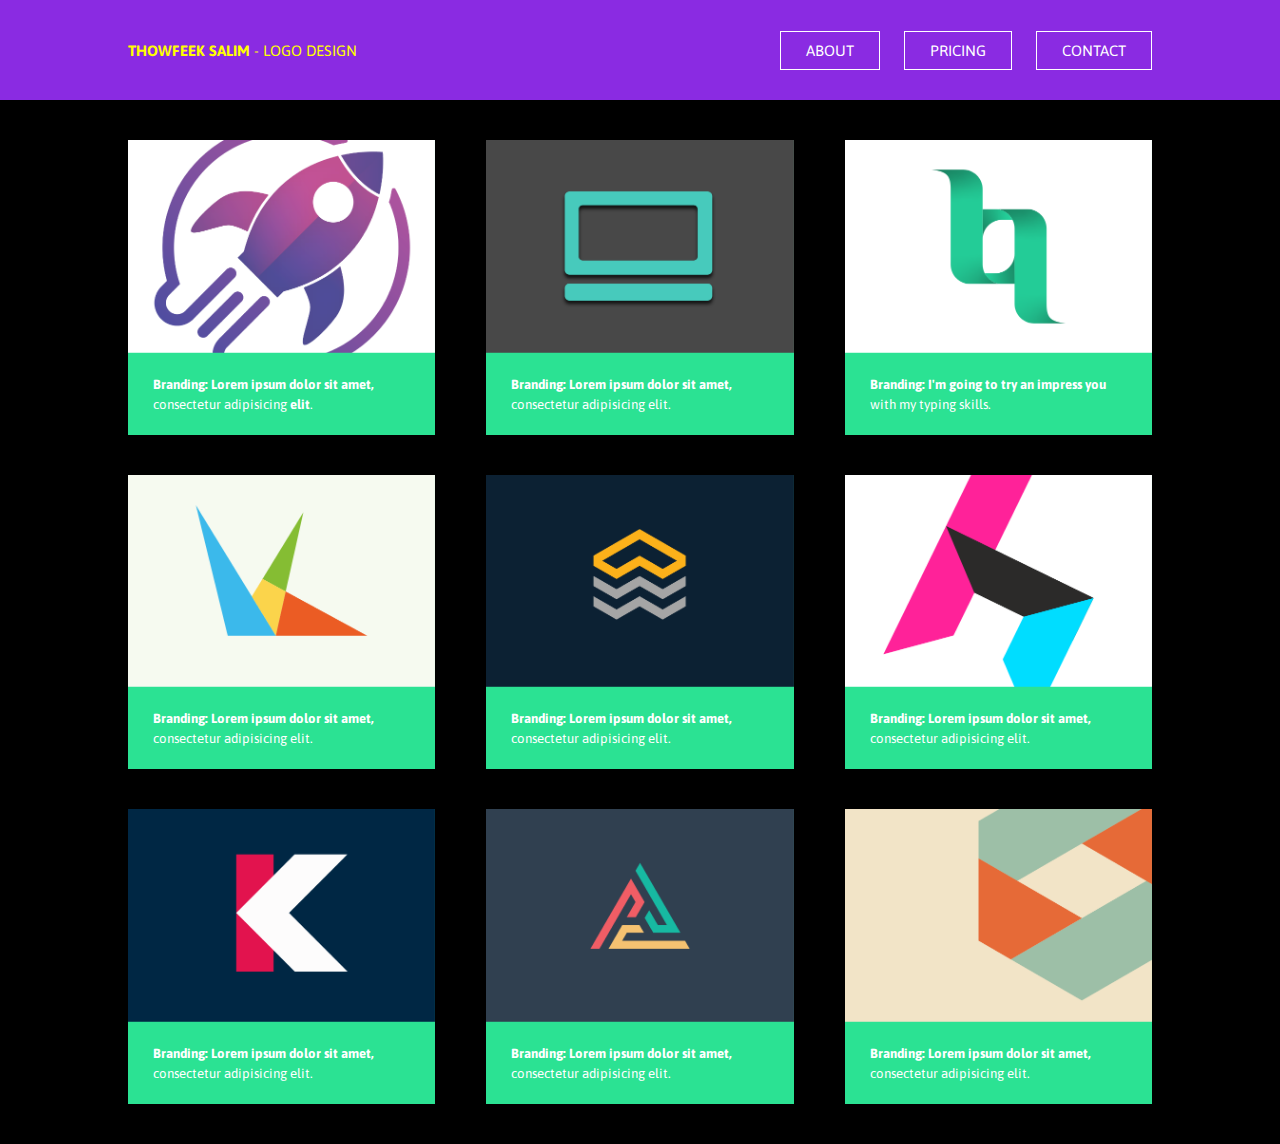
<file: index.html>
<!DOCTYPE html>
<html lang="en">
    <head>
        <meta charset="UTF-8">
        <meta name="viewport" content="width=device-width, initial-scale=1.0">
        <meta http-equiv="X-UA-Compatible" content="ie=edge">
        <title>Thowfeek Salim Logo Design</title>
        <link href="https://fonts.googleapis.com/css?family=Asap:400,700&display=swap" rel="stylesheet">
        <link rel="stylesheet" href="css-reset.css">
        <link rel="stylesheet" href="style.css">

    </head>
    <body>

        <div class="header-container">
            <header>
                <div class="logo"><span class="highlight">THOWFEEK SALIM</span> - LOGO DESIGN</div>
                <nav>
                    <a href="test.html" class="mybutton">ABOUT</a>
                    <a href="test.html" class="mybutton">PRICING</a>
                    <a href="test.html" class="mybutton">CONTACT</a>
                </nav>

                <div class="mob-wrapper">

                    <img src="images/icon-burger-menu.svg" alt="Mobile Menu Icon" style="width: 40px;" class="burgermenu">

                    <div class="mob-nav">
                        <a href="test.html" class="navbutton">ABOUT</a>
                        <a href="test.html" class="navbutton">PRICING</a>
                        <a href="test.html" class="navbutton">CONTACT</a>
                    </div>


                </div>

            </header>
        </div>




        <div class="container">
        
            <div class="col"><img src="images/image1@2x.png" alt="">
                <p>Branding: Lorem ipsum dolor sit amet, consectetur adipisicing <span class="highlight">elit</span>.</p>
            </div>
            <div class="col"><img src="images/image2@2x.png" alt="">
                <p>Branding: Lorem ipsum dolor sit amet, consectetur adipisicing elit.</p>
            </div>
            <div class="col"><img src="images/image3@2x.png" alt="">
                <p>Branding: I'm going to try an impress you with my typing skills.</p>
            </div>
            <div class="col"><img src="images/image4@2x.png" alt="">
                <p>Branding: Lorem ipsum dolor sit amet, consectetur adipisicing elit.</p>
            </div>
            <div class="col hide-mobile"><img src="images/image5@2x.png" alt="">
                <p>Branding: Lorem ipsum dolor sit amet, consectetur adipisicing elit.</p>
            </div>
            <div class="col hide-mobile"><img src="images/image6@2x.png" alt="">
                <p>Branding: Lorem ipsum dolor sit amet, consectetur adipisicing elit.</p>
            </div>
            <div class="col hide-mobile"><img src="images/image7@2x.png" alt="">
                <p>Branding: Lorem ipsum dolor sit amet, consectetur adipisicing elit.</p>
            </div>
            <div class="col hide-mobile"><img src="images/image8@2x.png" alt="">
                <p>Branding: Lorem ipsum dolor sit amet, consectetur adipisicing elit.</p>
            </div>
            <div class="col hide-mobile"><img src="images/image9@2x.png" alt="">
                <p>Branding: Lorem ipsum dolor sit amet, consectetur adipisicing elit.</p>
            </div>
            <div class="col hide-desktop-only"><img src="images/image10@2x.png" alt="">
                <p>Branding: Lorem ipsum dolor sit amet, consectetur adipisicing elit.</p>
            </div>
        
        </div>

        <script src="https://code.jquery.com/jquery-3.4.1.js" integrity="sha256-WpOohJOqMqqyKL9FccASB9O0KwACQJpFTUBLTYOVvVU="crossorigin="anonymous"></script>
        <script src="scripts.js"></script>


</body>
</html>
</file>
<file: style.css>
/* Desktop View */

body {
    font-family: 'Asap', sans-serif;
    color: white;
    background-color: black;
}

a {
    color: white;
    text-decoration: none;
}

.container {
    min-height: 500px;
    max-width: 1024px;
    margin: 0 auto;
    display: flex;
    flex-wrap: wrap;
    justify-content: space-between;
    padding-top: 140px;
}

.header-container {
    background-color:blueviolet;
    min-height: 100px;
    position: fixed;
    width: 100%;
}

header {
    max-width: 1024px;
    /* background-color: blueviolet; */
    min-height: 100px;
    margin: 0 auto;
    display: flex;
    justify-content: space-between;
    align-items: center;
    color: yellow;
    font-size: 15px;
}

.col {
    width: 30%;
    margin-bottom: 40px;
    background-color: rgb(43, 226, 147);
}

.col p {
    font-size: 0.825rem;
    padding: 20px 25px;
    line-height: 1.25rem;
}  

.hide-desktop-only {
    display: none;
}

.col img {
    width: 100%;
    height: auto;
} 

.col p::first-line {
    font-weight: 700;
}

.mybutton {
    padding: 10px 25px;
    border-style: solid;
    border-width: 1px;
    margin-left: 20px;
}


.highlight {
    font-weight: 700;
}

.mob-wrapper {
    display: none;
}



/* Tablet View */
@media (max-width: 768px){
    
.col {
    width: 45%;
    color: black;
}

.hide-desktop-only {
    display: block;
}


.header-container {
    position: relative;
}

.container {
    padding-top: 40px;
}

nav {
    display: none;
}

nav a {
    display: block;
   }

.logo {
    padding: 40px 0; 
}

.mybutton {
    margin-left: 0;
}

.mob-wrapper {
    display: block;
    padding-right: 30px;
}

.mob-nav {
    display: none;
    position: absolute;
    padding-top: 10px;
}

.navbutton {
    display: block;
    background-color: coral;
    padding: 15px 30px;
    margin-left: -70px;
    text-align: center;
}

}



/* Mobile View */
@media (max-width: 400px){
    
    .col {
        width: 100%;
    }
    

    .hide-mobile {
        display: none;
    }




}
</file>
